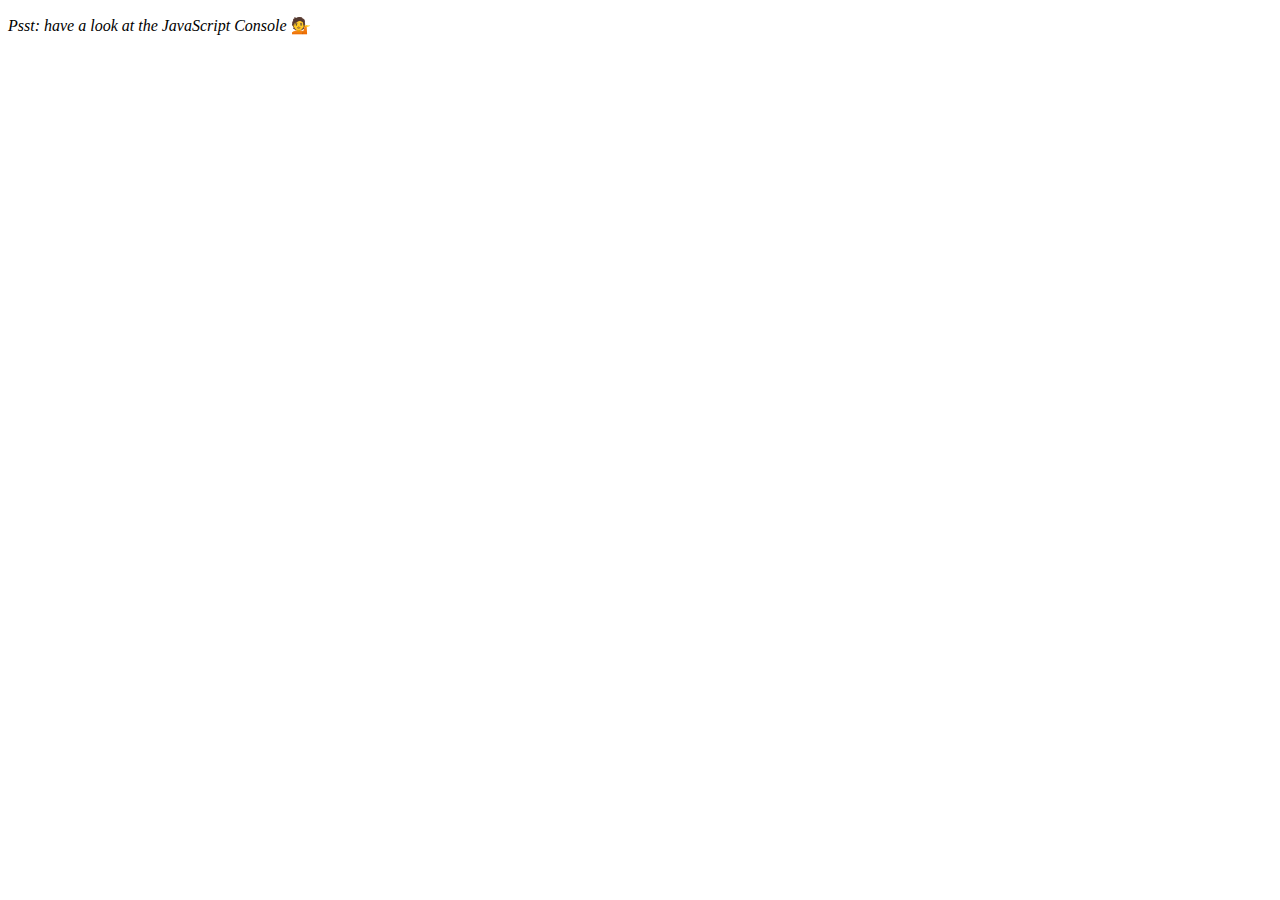
<file: Array Cardio Day 1/index.html>
<!DOCTYPE html>
<html lang="en">
  <head>
    <meta charset="UTF-8" />
    <title>Array Cardio 💪</title>
    <link rel="icon" href="https://fav.farm/🔥" />
  </head>
  <body>
    <p><em>Psst: have a look at the JavaScript Console</em> 💁</p>
    <script>
      // Get your shorts on - this is an array workout!
      // ## Array Cardio Day 1

      // Some data we can work with

      // const inventors = [
      //   { first: "Albert", last: "Einstein", year: 1879, passed: 1955 },
      //   { first: "Isaac", last: "Newton", year: 1643, passed: 1727 },
      //   { first: "Galileo", last: "Galilei", year: 1564, passed: 1642 },
      //   { first: "Marie", last: "Curie", year: 1867, passed: 1934 },
      //   { first: "Johannes", last: "Kepler", year: 1571, passed: 1630 },
      //   { first: "Nicolaus", last: "Copernicus", year: 1473, passed: 1543 },
      //   { first: "Max", last: "Planck", year: 1858, passed: 1947 },
      //   { first: "Katherine", last: "Blodgett", year: 1898, passed: 1979 },
      //   { first: "Ada", last: "Lovelace", year: 1815, passed: 1852 },
      //   { first: "Sarah E.", last: "Goode", year: 1855, passed: 1905 },
      //   { first: "Lise", last: "Meitner", year: 1878, passed: 1968 },
      //   { first: "Hanna", last: "Hammarström", year: 1829, passed: 1909 },
      // ];

      // const people = [
      //   "Bernhard, Sandra",
      //   "Bethea, Erin",
      //   "Becker, Carl",
      //   "Bentsen, Lloyd",
      //   "Beckett, Samuel",
      //   "Blake, William",
      //   "Berger, Ric",
      //   "Beddoes, Mick",
      //   "Beethoven, Ludwig",
      //   "Belloc, Hilaire",
      //   "Begin, Menachem",
      //   "Bellow, Saul",
      //   "Benchley, Robert",
      //   "Blair, Robert",
      //   "Benenson, Peter",
      //   "Benjamin, Walter",
      //   "Berlin, Irving",
      //   "Benn, Tony",
      //   "Benson, Leana",
      //   "Bent, Silas",
      //   "Berle, Milton",
      //   "Berry, Halle",
      //   "Biko, Steve",
      //   "Beck, Glenn",
      //   "Bergman, Ingmar",
      //   "Black, Elk",
      //   "Berio, Luciano",
      //   "Berne, Eric",
      //   "Berra, Yogi",
      //   "Berry, Wendell",
      //   "Bevan, Aneurin",
      //   "Ben-Gurion, David",
      //   "Bevel, Ken",
      //   "Biden, Joseph",
      //   "Bennington, Chester",
      //   "Bierce, Ambrose",
      //   "Billings, Josh",
      //   "Birrell, Augustine",
      //   "Blair, Tony",
      //   "Beecher, Henry",
      //   "Biondo, Frank",
      // ];

      // // Array.prototype.filter()
      // // 1. Filter the list of inventors for those who were born in the 1500's
      // const fifteen = inventors.filter(
      //   (inventor) => inventor.year >= 1500 && inventor.year <= 1600
      // );
      // console.table(fifteen);

      // //  Array.prototype.map()
      // const fullNames = inventors.map(
      //   (inventor) => `${inventor.first} ${inventor.last}`
      // );
      // console.log(fullNames);

      // //   // Array.prototype.sort()
      // //   // 3. Sort the inventors by birthdate, oldest to youngest
      // // const ordered = inventors.sort(function (a, b) {
      // //   if (a.year > b.year) {
      // //     return 1;
      // //   } else {
      // //     return -1;
      // //   }
      // // });

      // //Arrow Function sort()
      // const ordered = inventors.sort((a, b) => (a.year > b.year ? 1 : -1));
      // console.table(ordered);

      // //   // Array.prototype.reduce()
      // //   // 4. How many years did all the inventors live all together?

      // const totalYears = inventors.reduce((total, inventor) => {
      //   return total + (inventor.passed - inventor.year);
      // }, 0);
      // console.log(totalYears);

      // // 5. Sort the inventors by years lived

      // const oldest = inventors.sort(function (a, b) {
      //   const lastGuy = a.passed - a.year;
      //   const nextGuy = b.passed - b.year;
      //   return lastGuy > nextGuy ? -1 : 1;
      // });
      // console.table(oldest);

      // // 6. create a list of Boulevards in Paris that contain 'de' anywhere in the name
      // // https://en.wikipedia.org/wiki/Category:Boulevards_in_Paris

      // // const category = document.querySelector(`.mw-body-content`);
      // // const links = Array.from(category.querySelectorAll(`a`));
      // // const chi = links
      // //   .map((link) => link.textContent)
      // //   .filter((streetName) => streetName.includes(`chi`));

      // //change the Lastname to Firstname
      // const reChange = people
      //   .map((name) => {
      //     const [last, first] = name.split(", ");
      //     return `${first} ${last}`;
      //   })
      //   .sort();
      // console.log(reChange);

      // // 7. sort Exercise
      // // Sort the people alphabetically by last name

      // const alpha = people.sort((lastOne, nextOne) => {
      //   const [aFirst, aLast] = lastOne.split(`, `);
      //   const [bFirst, bLast] = nextOne.split(`, `);
      //   return aLast > bLast ? 1 : -1;
      // });
      // console.log(alpha);

      // // 8. Reduce Exercise
      // // Sum up the instances of each of these
      // const data = [
      //   "car",
      //   "car",
      //   "truck",
      //   "truck",
      //   "bike",
      //   "walk",
      //   "car",
      //   "van",
      //   "bike",
      //   "walk",
      //   "car",
      //   "van",
      //   "car",
      //   "truck",
      // ];

      // const transportation = data.reduce(function (obj, item) {
      //   if (!obj[item]) {
      //     obj[item] = 0;
      //   }
      //   obj[item]++;
      //   return obj;
      // }, {});
      // console.log(transportation);

      //Aray Map

      // const students = [
      //   { rollNo: 21, name: `Alpha` },
      //   { rollNo: 22, name: `Beta` },
      //   { rollNo: 23, name: `Gamma` },
      //   { rollNo: 24, name: `Delta` },
      //   { rollNo: 25, name: `Omega` },
      // ];

      // const studentRollNo = students.map((Student) => Student.name);
      // console.log(studentRollNo);

      //ForEach

      const num = [1, 5, 6, 7, 8];

      const numTimes = num.forEach(element * 2);
      console.log(numTimes);
    </script>
  </body>
</html>
</file>
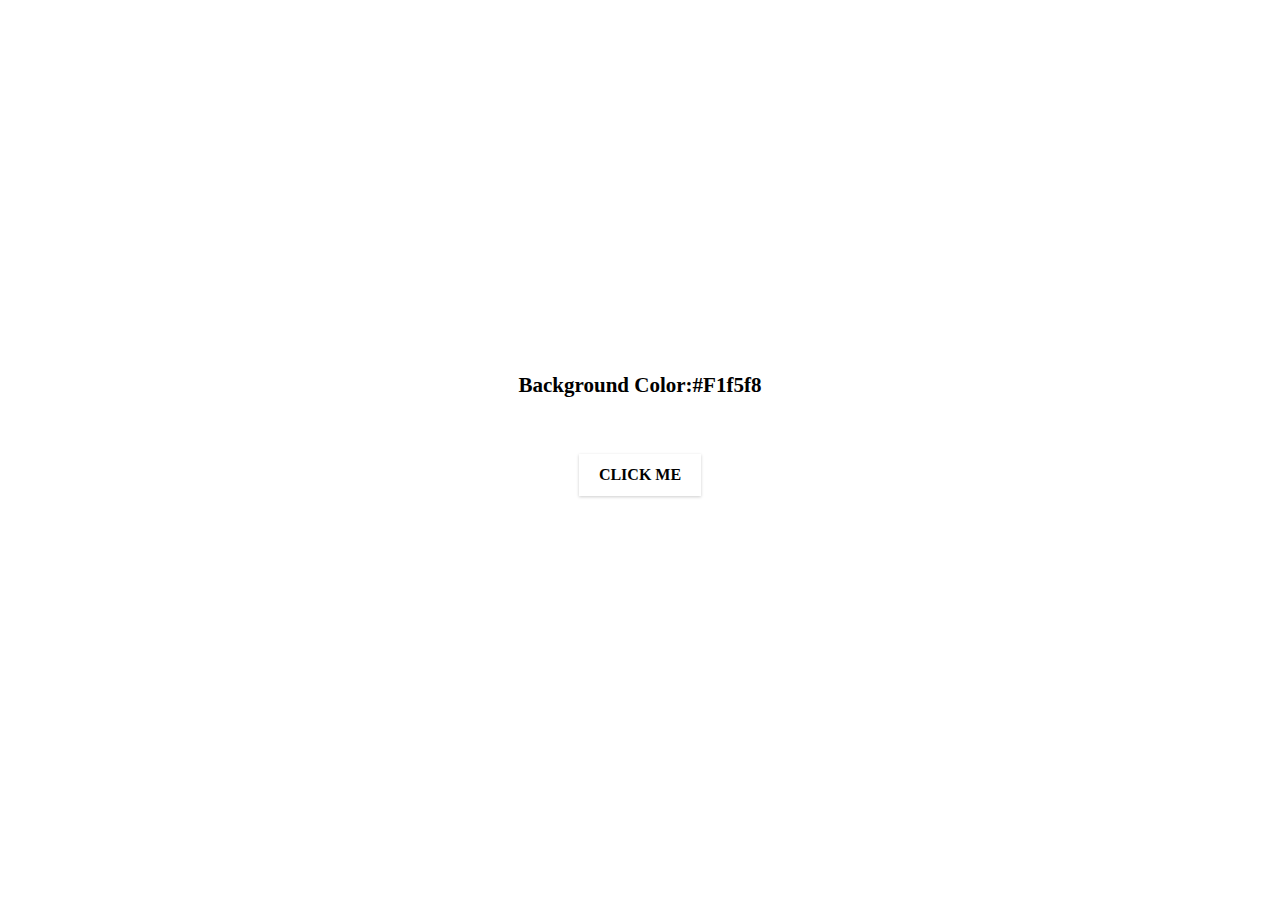
<file: Color Flipper/index.html>
<!DOCTYPE html>
<html lang="en">
  <head>
    <meta charset="UTF-8" />
    <meta name="viewport" content="width=device-width, initial-scale=1.0" />
    <title>Document</title>
    <link rel="stylesheet" href="style.css" />
  </head>
  <body>
    <main>
      <div class="container">
        <h2>Background Color:<span class="textColors">#F1f5f8</span></h2>
        <button class="color btn-hero" type="button">CLICK ME</button>
      </div>
    </main>
    <script src="script.js"></script>
  </body>
</html>
</file>
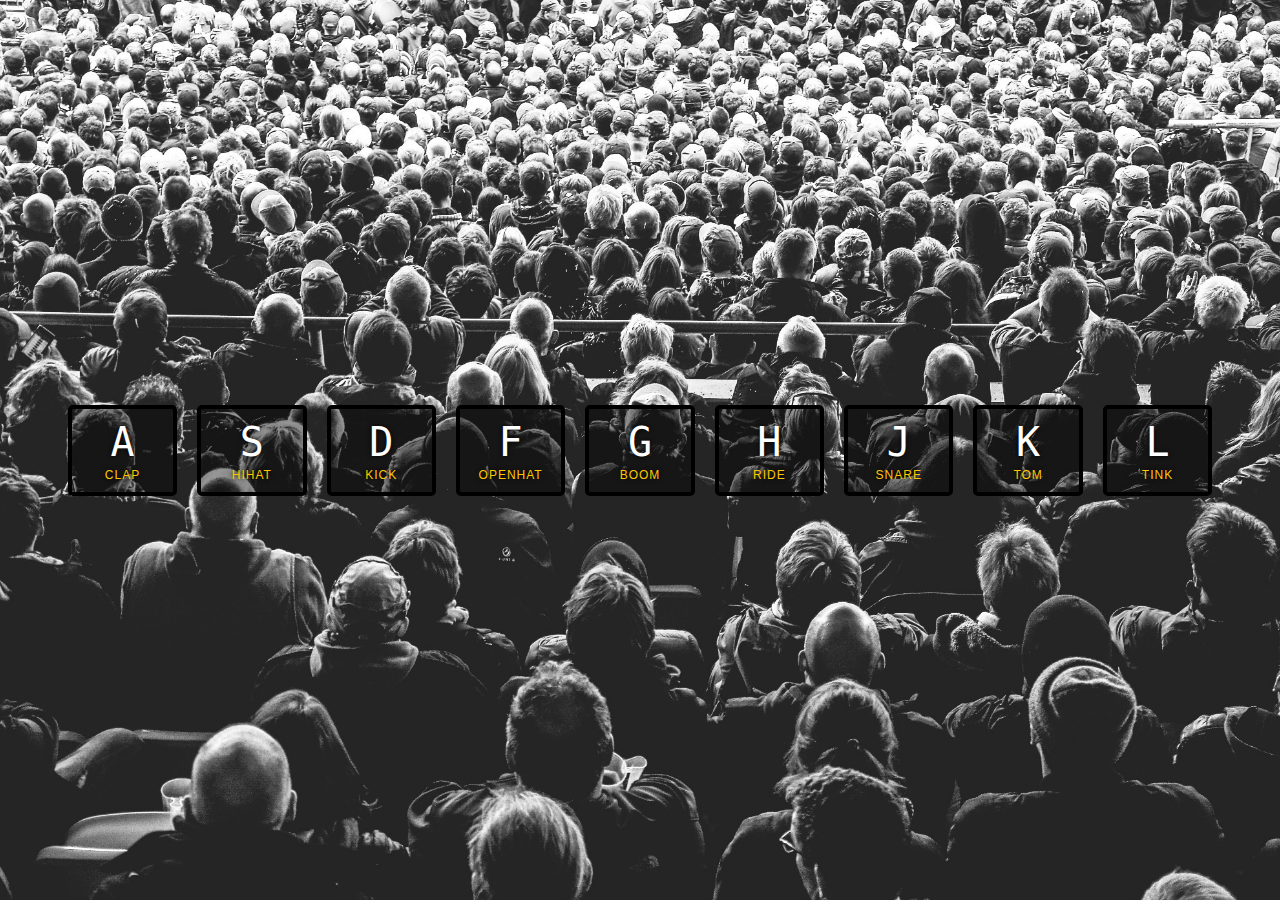
<file: Dai 1 Javascript Drum Kit/index.html>
<!DOCTYPE html>
<html lang="en">
  <head>
    <meta charset="UTF-8" />
    <title>Javascript Drum Kit</title>
    <link rel="stylesheet" href="style.css" />
  </head>
  <body>
    <div class="keys">
      <div data-key="65" class="key">
        <kbd>A</kbd>
        <span class="sound">clap</span>
      </div>
      <div data-key="83" class="key">
        <kbd>S</kbd>
        <span class="sound">hihat</span>
      </div>
      <div data-key="68" class="key">
        <kbd>D</kbd>
        <span class="sound">kick</span>
      </div>
      <div data-key="70" class="key">
        <kbd>F</kbd>
        <span class="sound">openhat</span>
      </div>
      <div data-key="71" class="key">
        <kbd>G</kbd>
        <span class="sound">boom</span>
      </div>
      <div data-key="72" class="key">
        <kbd>H</kbd>
        <span class="sound">ride</span>
      </div>
      <div data-key="74" class="key">
        <kbd>J</kbd>
        <span class="sound">snare</span>
      </div>
      <div data-key="75" class="key">
        <kbd>K</kbd>
        <span class="sound">tom</span>
      </div>
      <div data-key="76" class="key">
        <kbd>L</kbd>
        <span class="sound">tink</span>
      </div>
    </div>

    <audio
      data-key="65"
      src="https://raw.githubusercontent.com/deepakkarki/js-projects/master/01-js-drum-kit/sounds/clap.wav"
    ></audio>
    <audio
      data-key="83"
      src="https://raw.githubusercontent.com/deepakkarki/js-projects/master/01-js-drum-kit/sounds/hihat.wav"
    ></audio>
    <audio
      data-key="68"
      src="https://raw.githubusercontent.com/deepakkarki/js-projects/master/01-js-drum-kit/sounds/kick.wav"
    ></audio>
    <audio
      data-key="70"
      src="https://raw.githubusercontent.com/deepakkarki/js-projects/master/01-js-drum-kit/sounds/openhat.wav"
    ></audio>
    <audio
      data-key="71"
      src="https://raw.githubusercontent.com/deepakkarki/js-projects/master/01-js-drum-kit/sounds/boom.wav"
    ></audio>
    <audio
      data-key="72"
      src="https://raw.githubusercontent.com/deepakkarki/js-projects/master/01-js-drum-kit/sounds/ride.wav"
    ></audio>
    <audio
      data-key="74"
      src="https://raw.githubusercontent.com/deepakkarki/js-projects/master/01-js-drum-kit/sounds/snare.wav"
    ></audio>
    <audio
      data-key="75"
      src="https://raw.githubusercontent.com/deepakkarki/js-projects/master/01-js-drum-kit/sounds/tom.wav"
    ></audio>
    <audio
      data-key="76"
      src="https://raw.githubusercontent.com/deepakkarki/js-projects/master/01-js-drum-kit/sounds/tink.wav"
    ></audio>

    <script>
      document.querySelectorAll(".key").forEach((key) => {
        key.addEventListener("click", function (e) {
          const dataKey = this.getAttribute("data-key");
          const audio = document.querySelector(`audio[data-key="${dataKey}"]`);

          if (audio) {
            audio.play();
            audio.currentTime = 0;
          }
        });
      });

      // window.addEventListener(`keydown`, function (e) {
      //   const audio = document.querySelector(`audio[data-key="${e.keyCode}"]`);
      //   const key = document.querySelector(`.key[data-key="${e.keyCode}"]`);
      //   if (!audio) return; //stop the function from running all together
      //   audio.currentTime = 0; //rewind to the start
      //   audio.play();
      //   key.classList.add(`playing`);
      // });

      // function removeTransition(e) {
      //   if (e.propertyName !== `transform`) return; //skip it iiif its not a transform)
      //   this.classList.remove(`playing`);
      // }
      // const keys = document.querySelectorAll(`.key`);
      // keys.forEach((key) =>
      //   key.addEventListener(`transitionend`, removeTransition)
      // );
    </script>
  </body>
</html>
</file>
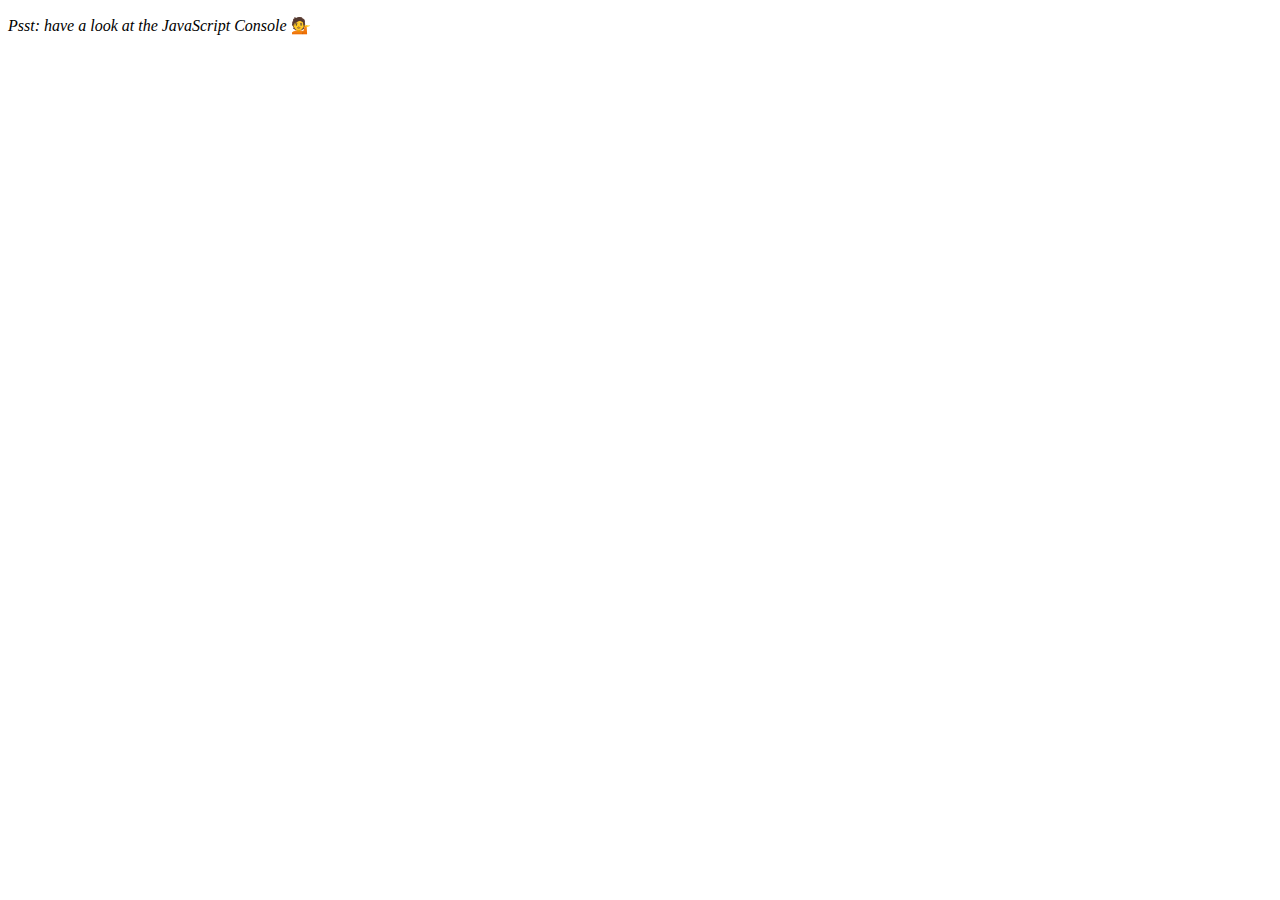
<file: Day 2 ARRAY /index.html>
<!DOCTYPE html>
<html lang="en">
  <head>
    <meta charset="UTF-8" />
    <title>Array Cardio 💪💪</title>
    <link rel="icon" href="https://fav.farm/🔥" />
  </head>
  <body>
    <p><em>Psst: have a look at the JavaScript Console</em> 💁</p>
    <script>
      // ## Array Cardio Day 2

      const people = [
        { name: "Wes", year: 1988 },
        { name: "Kait", year: 1986 },
        { name: "Irv", year: 1970 },
        { name: "Lux", year: 2015 },
      ];

      const comments = [
        { text: "Love this!", id: 523423 },
        { text: "Super good", id: 823423 },
        { text: "You are the best", id: 2039842 },
        { text: "Ramen is my fav food ever", id: 123523 },
        { text: "Nice Nice Nice!", id: 542328 },
      ];

      // Some and Every Checks
      // Array.prototype.some() // is at least one person 19 or older?
      //   const isAdult = people.some(function (person) {
      //     const currentYear = new Date().getFullYear();
      //     if (currentYear - person.year >= 19);
      //     return true;
      //   });

      const isAdult = people.some(
        (person) => new Date().getFullYear() - person.year >= 19
      );
      console.log({ isAdult });

      // Array.prototype.every() // is everyone 19 or older?
      const allAdults = people.some(
        (person) => new Date().getFullYear() - person.year >= 19
      );
      console.log({ allAdults });

      // Array.prototype.find()
      // Find is like filter, but instead returns just the one you are looking for
      // find the comment with the ID of 823423

      const comment = comments.find((comment) => comment.id === 823423);
      console.log(comment);

      // Array.prototype.findIndex()
      // Find the comment with this ID
      // delete the comment with the ID of 823423
      const index = comments.findIndex((comment) => comment.id === 542328);
      //   //   comments.splice(index, 1);

      const newComments = [
        ...comments.slice(0, index),
        ...comments.slice(index + 1),
      ];
      console.table(newComments);
    </script>
  </body>
</html>
</file>
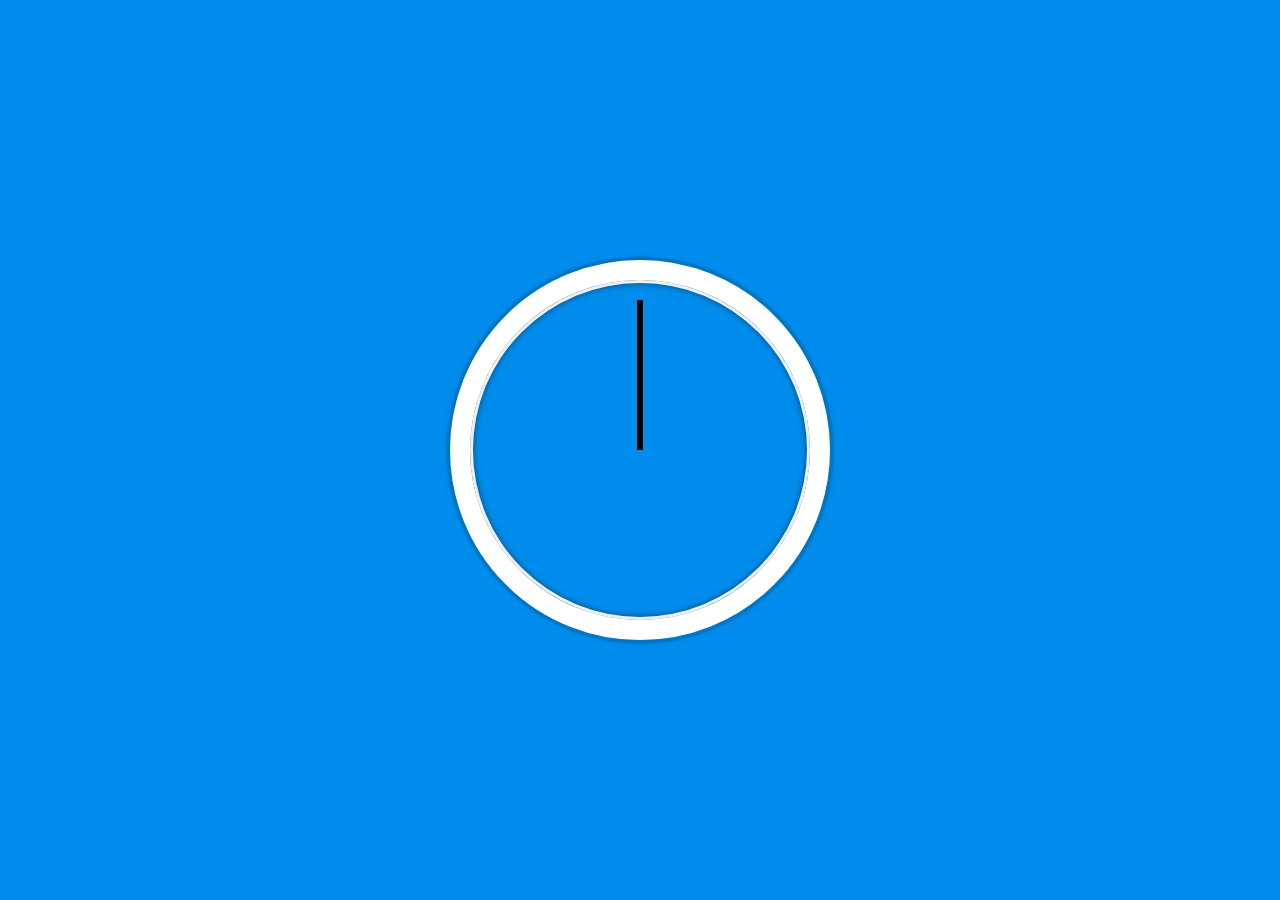
<file: Day2 CSS+JS CLOCK/index.html>
<!DOCTYPE html>
<html lang="en">
  <head>
    <meta charset="UTF-8" />
    <meta name="viewport" content="width=device-width, initial-scale=1.0" />
    <title>Document</title>
  </head>
  <body>
    <div class="clock">
      <div class="clock-face">
        <div class="hand hour-hand"></div>
        <div class="hand min-hand"></div>
        <div class="hand second-hand"></div>
      </div>
    </div>

    <style>
      html {
        background: #018ded url(https://unsplash.it/1500/1000?image=881&blur=5);
        background-size: cover;
        font-family: Arial, Helvetica, sans-serif;
        text-align: center;
        font-size: 10px;
      }

      body {
        margin: 0;
        font-size: 2rem;
        display: flex;
        flex: 1;
        min-height: 100vh;
        align-items: center;
      }

      .clock {
        width: 30rem;
        height: 30rem;
        border: 20px solid white;
        border-radius: 50%;
        margin: 50px auto;
        position: relative;
        padding: 2rem;
        box-shadow: 0 0 0 4px rgba(0, 0, 0, 0.1), inset 0 0 0 3px #efefef,
          inset 0 0 10px black, 0 0 10px rgba(0, 0, 0, 0.2);
      }

      .clock-face {
        position: relative;
        width: 100%;
        height: 100%;
        transform: translateY(-3px);
      }

      .hand {
        width: 50%;
        height: 6px;
        background: black;
        position: absolute;
        top: 50%;
        transform-origin: 100%;
        transform: rotate(90deg);
        transition: all 0.05s;
        transition-timing-function: cubic-bezier(0.1, 2.7, 0.58, 1);
      }
    </style>
    <script>
      const secondHand = document.querySelector(`.second-hand`);
      const minHand = document.querySelector(`.min-hand`);
      const hourHand = document.querySelector(".hour-hand");

      function setDate() {
        const now = new Date();
        const seconds = now.getSeconds();
        const secondsDegrees = (seconds / 60) * 360 + 90;
        secondHand.style.transform = `rotate(${secondsDegrees}deg)`;

        const minutes = now.getMinutes();
        const minuteDegrees = (minutes / 60) * 360 + 90;
        minHand.style.transform = `rotate(${minuteDegrees}deg)`;

        const hour = now.getHours();
        const hourDegrees = (hour / 12) * 360 + 90;
        hourHand.style.transform = `rotate(${hourDegrees}deg)`;
      }

      setInterval(setDate, 1000);
    </script>
  </body>
</html>
</file>
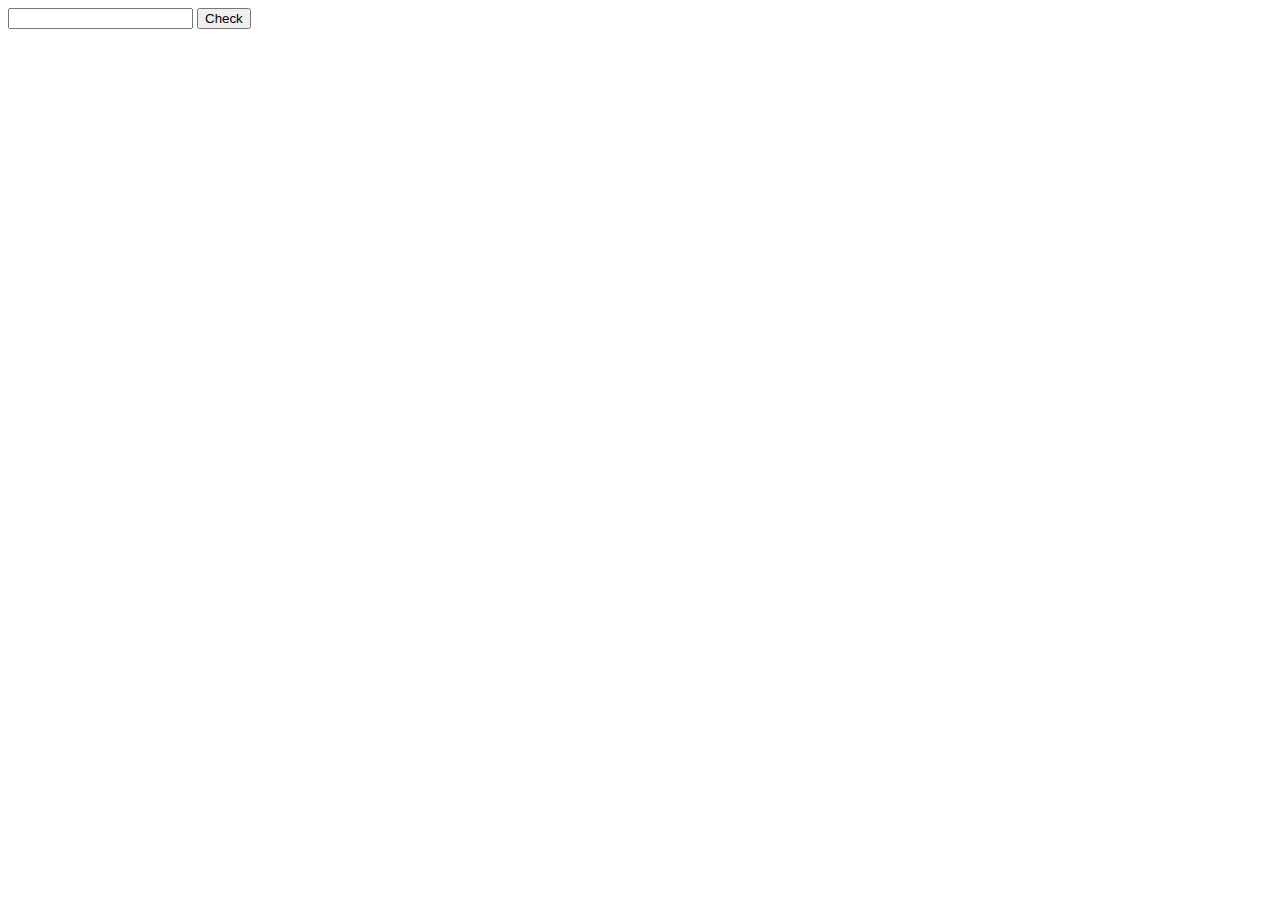
<file: Palindrome/index.html>
<!DOCTYPE html>
<html lang="en">
  <head>
    <meta charset="UTF-8" />
    <meta name="viewport" content="width=device-width, initial-scale=1.0" />
    <title>Document</title>
  </head>
  <body>
    <input type="text" class="inputUser" />
    <button type="button" class="check">Check</button>

    <script>
      const isPalindrome = function (str) {
        let l = 0;
        let h = str.length - 1;

        while (h > l) {
          if (str[l] !== str[h]) {
            return false;
          }
          l++;
          h--;
        }
        return true;
      };

      document.querySelector(`.check`).addEventListener(`click`, function () {
        const inputUser = document.querySelector(`.inputUser`).value;
        if (isPalindrome(inputUser)) {
          console.log(`${inputUser} is a palindrome`);
        } else {
          console.log(`${inputUser} is not a palindrome`);
        }
      });

      // Start from the first and last character of str

      // Keep comparing characters while they are the same
    </script>
  </body>
</html>
</file>
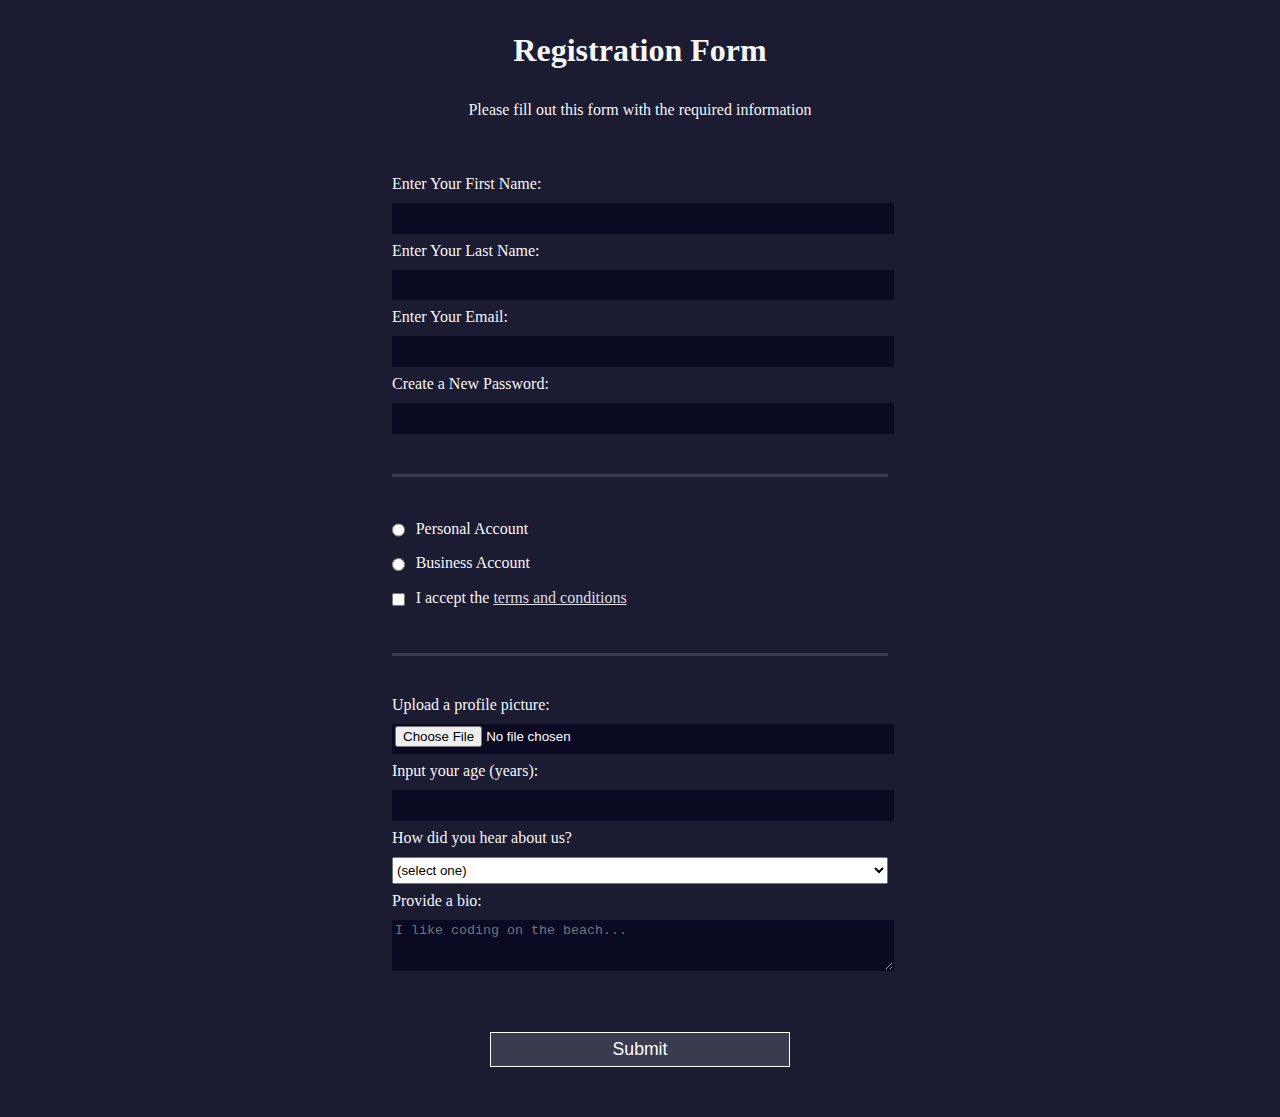
<file: Registration Form/index.html>
<!DOCTYPE html>
<html lang="en">
  <head>
    <meta charset="UTF-8" />
    <title>Registration Form</title>
    <link rel="stylesheet" href="style.css" />
  </head>
  <body>
    <h1>Registration Form</h1>
    <p>Please fill out this form with the required information</p>
    <form method="post" action="https://register-demo.freecodecamp.org">
      <fieldset>
        <label for="first-name"
          >Enter Your First Name:
          <input id="first-name" name="first-name" type="text" required
        /></label>
        <label for="last-name"
          >Enter Your Last Name:
          <input id="last-name" name="last-name" type="text" required
        /></label>
        <label for="email"
          >Enter Your Email:
          <input id="email" name="email" type="email" required
        /></label>
        <label for="new-password"
          >Create a New Password:
          <input
            id="new-password"
            name="new-password"
            type="password"
            pattern="[a-z0-5]{8,}"
            required
        /></label>
      </fieldset>
      <fieldset>
        <label for="personal-account"
          ><input
            id="personal-account"
            type="radio"
            name="account-type"
            class="inline"
          />
          Personal Account</label
        >
        <label for="business-account"
          ><input
            id="business-account"
            type="radio"
            name="account-type"
            class="inline"
          />
          Business Account</label
        >
        <label for="terms-and-conditions">
          <input
            id="terms-and-conditions"
            type="checkbox"
            required
            name="terms-and-conditions"
            class="inline"
          />
          I accept the
          <a href="https://www.freecodecamp.org/news/terms-of-service/"
            >terms and conditions</a
          >
        </label>
      </fieldset>
      <fieldset>
        <label for="profile-picture"
          >Upload a profile picture:
          <input id="profile-picture" type="file" name="file"
        /></label>
        <label for="age"
          >Input your age (years):
          <input id="age" type="number" name="age" min="13" max="120"
        /></label>
        <label for="referrer"
          >How did you hear about us?
          <select id="referrer" name="referrer">
            <option value="">(select one)</option>
            <option value="1">freeCodeCamp News</option>
            <option value="2">freeCodeCamp YouTube Channel</option>
            <option value="3">freeCodeCamp Forum</option>
            <option value="4">Other</option>
          </select>
        </label>
        <label for="bio"
          >Provide a bio:
          <textarea
            id="bio"
            name="bio"
            rows="3"
            cols="30"
            placeholder="I like coding on the beach..."
          ></textarea>
        </label>
      </fieldset>
      <input type="submit" value="Submit" />
    </form>
  </body>
</html>
</file>
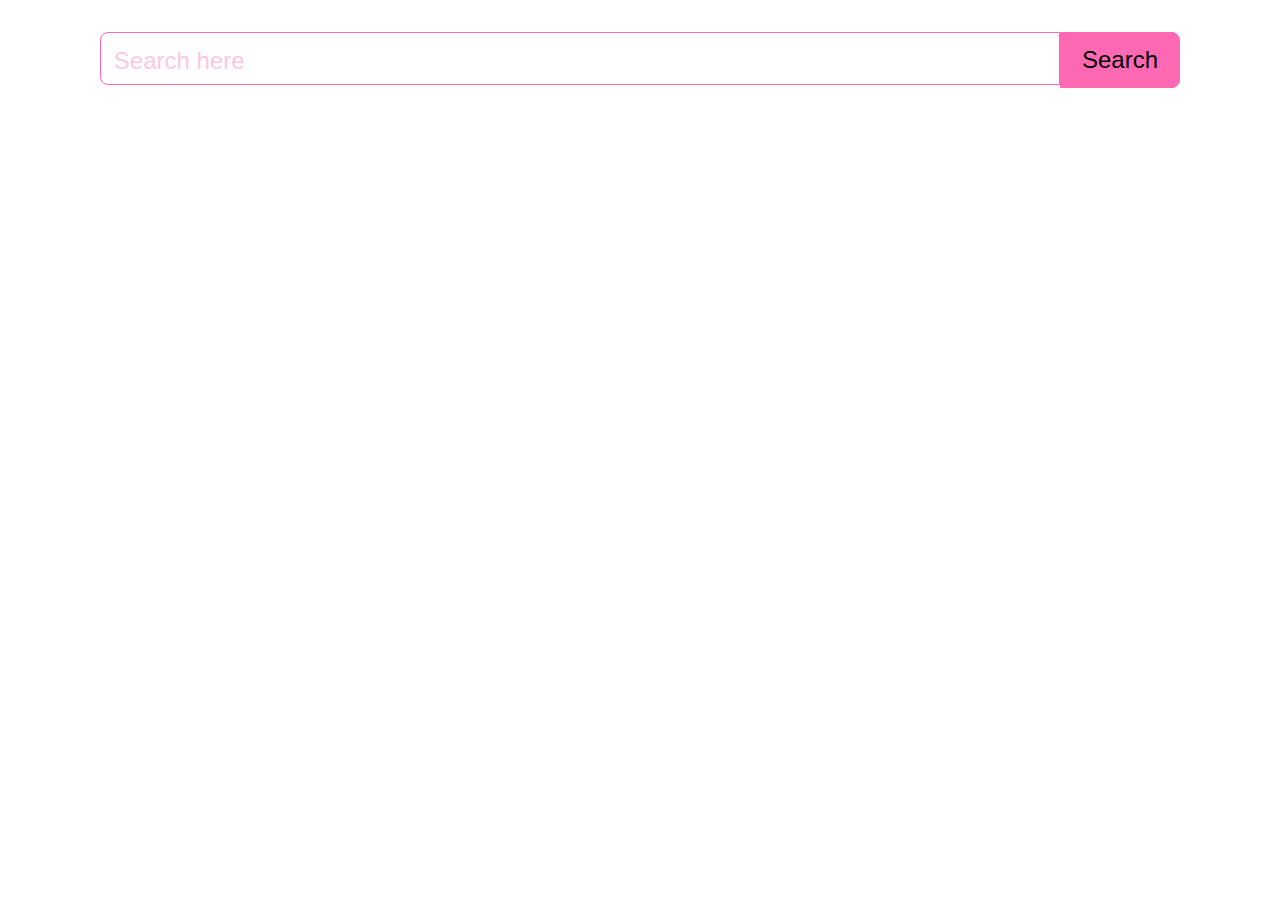
<file: SearchBook/index.html>
<!DOCTYPE html>
<html lang="en">
<head>
    <meta charset="UTF-8">
    <meta name="viewport" content="width=device-width, initial-scale=1.0">
    <title>Library</title>
    <link rel="stylesheet" href="style.css">

    <link rel="preconnect" href="https://fonts.googleapis.com">
<link rel="preconnect" href="https://fonts.gstatic.com" crossorigin>
<link href="https://fonts.googleapis.com/css2?family=Raleway:wght@100..900&display=swap" rel="stylesheet">
</head>
<body>
    <div class="container">
        <input type="text" alt="Search books here" class="searchInput" placeholder="Search here">
        <button class="btn">Search</button>
    </div>

    

    
</body>

<script type="module" src="script.js"></script>

</html>
</file>
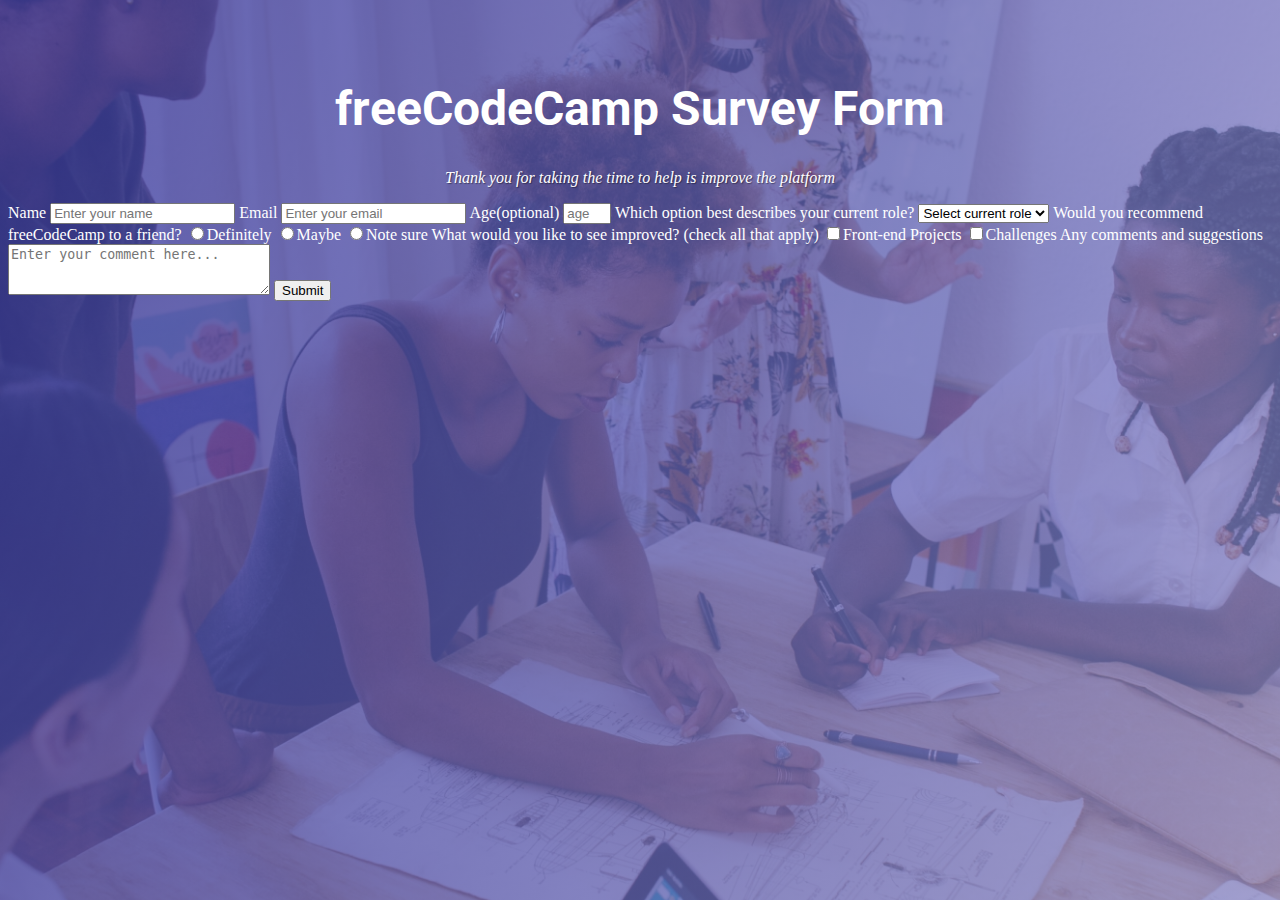
<file: SurveyForm/index.html>
<!DOCTYPE html>
<html lang="en">
  <head>
    <meta charset="UTF-8" />
    <meta name="viewport" content="width=device-width, initial-scale=1.0" />
    <title>Survey-form.freecodecamp</title>
    <link rel="stylesheet" href="style.css" />
    <link rel="preconnect" href="https://fonts.googleapis.com" />
    <link rel="preconnect" href="https://fonts.gstatic.com" crossorigin />
    <link
      href="https://fonts.googleapis.com/css2?family=Roboto:wght@100&display=swap"
      rel="stylesheet"
    />
  </head>
  <body>
    <h1 id="title">freeCodeCamp Survey Form</h1>
    <p id="description">
      Thank you for taking the time to help is improve the platform
    </p>

    <form id="survey-form">
      <label form="name-label" id="name-label"
        >Name
        <input
          type="text"
          id="name-label"
          placeholder="Enter your name"
          required
      /></label>
      <label form="email-label" id="email-label"
        >Email
        <input
          type="email"
          id="email-label"
          placeholder="Enter your email"
          required
      /></label>
      <label form="number-label" id="number-label"
        >Age(optional)
        <input
          type="number"
          id="number-label"
          min="0"
          ;
          max="3"
          ;
          oninput="this.value = this.value.replace(/[^0-9\.]/g, '')"
          placeholder="age"
          required
      /></label>
      <label form="role"
        >Which option best describes your current role?
        <select id="role">
          <option value="">Select current role</option>
          <option value="1">Student</option>
          <option value="2">Full-Time Job</option>
        </select>
      </label>
      <label for="">Would you recommend freeCodeCamp to a friend?</label>
      <label for="definitely"
        ><input
          id="definitely"
          type="radio"
          name="reco"
          value="definitely"
          class="inline"
        />Definitely</label
      >
      <label for="maybe"
        ><input
          id=""
          type="radio"
          name="reco"
          value="maybe"
          class="inline"
        />Maybe</label
      >
      <label for="not-sure">
        <input
          id="not-sure"
          type="radio"
          name="reco"
          value="not-sure"
          class="inline"
        />Note sure</label
      >
      <label>What would you like to see improved? (check all that apply)</label>
      <label for="front-end">
        <input
          id="front-end"
          type="checkbox"
          value="front-end"
          required
          name="front-end"
          class="inline"
        />Front-end Projects</label
      >
      <label for="challenges">
        <input
          id="challenges"
          type="checkbox"
          value="challenges"
          required
          name="challenges"
          class="inline"
        />Challenges</label
      >
      <label for="comments"
        >Any comments and suggestions
        <textarea
          id="comments"
          name="bio"
          rows="3"
          cols="30"
          placeholder="Enter your comment here..."
        ></textarea>
      </label>
      <input id="submit" type="submit" value="Submit" />
    </form>
  </body>
</html>
</file>
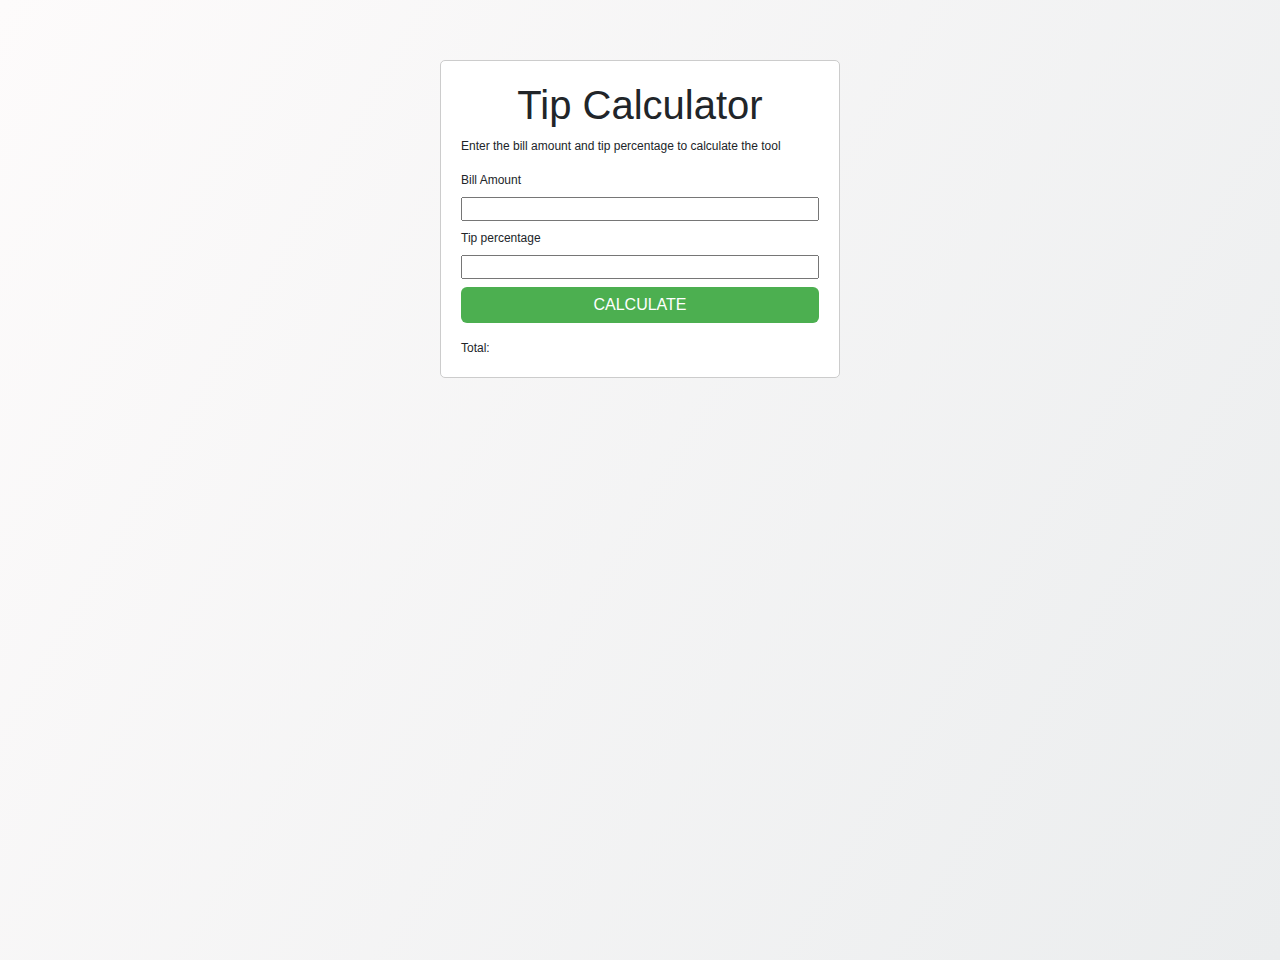
<file: Tip Calculator/index.html>
<!DOCTYPE html>
<html lang="en">
  <head>
    <meta charset="UTF-8" />
    <meta name="viewport" content="width=device-width, initial-scale=1.0" />
    <title>Document</title>
    <link
      href="https://cdn.jsdelivr.net/npm/bootstrap@5.3.2/dist/css/bootstrap.min.css"
      rel="stylesheet"
    />
    <link rel="stylesheet" href="style.css" />
  </head>
  <body>
    <form>
      <h1>Tip Calculator</h1>
      <p>Enter the bill amount and tip percentage to calculate the tool</p>
      <label class="txtLabel" for="billAmount">Bill Amount</label>
      <input id="billAmount" type="number" class="billAmt billAmount" />
      <label class="txtLabel" for="tipPercentage">Tip percentage</label>
      <input
        id="tipPercentagetype"
        type="number"
        class="tipPercent tipPercentage"
      />
      <button class="btn calc">CALCULATE</button>
      <div class="tipTotal">
        <label for="ttalTip">Total:</label>
        <span id="ttalTip" class="ttalTip totalTip"></span>
      </div>
    </form>
    <script src="script.js"></script>
  </body>
</html>
</file>
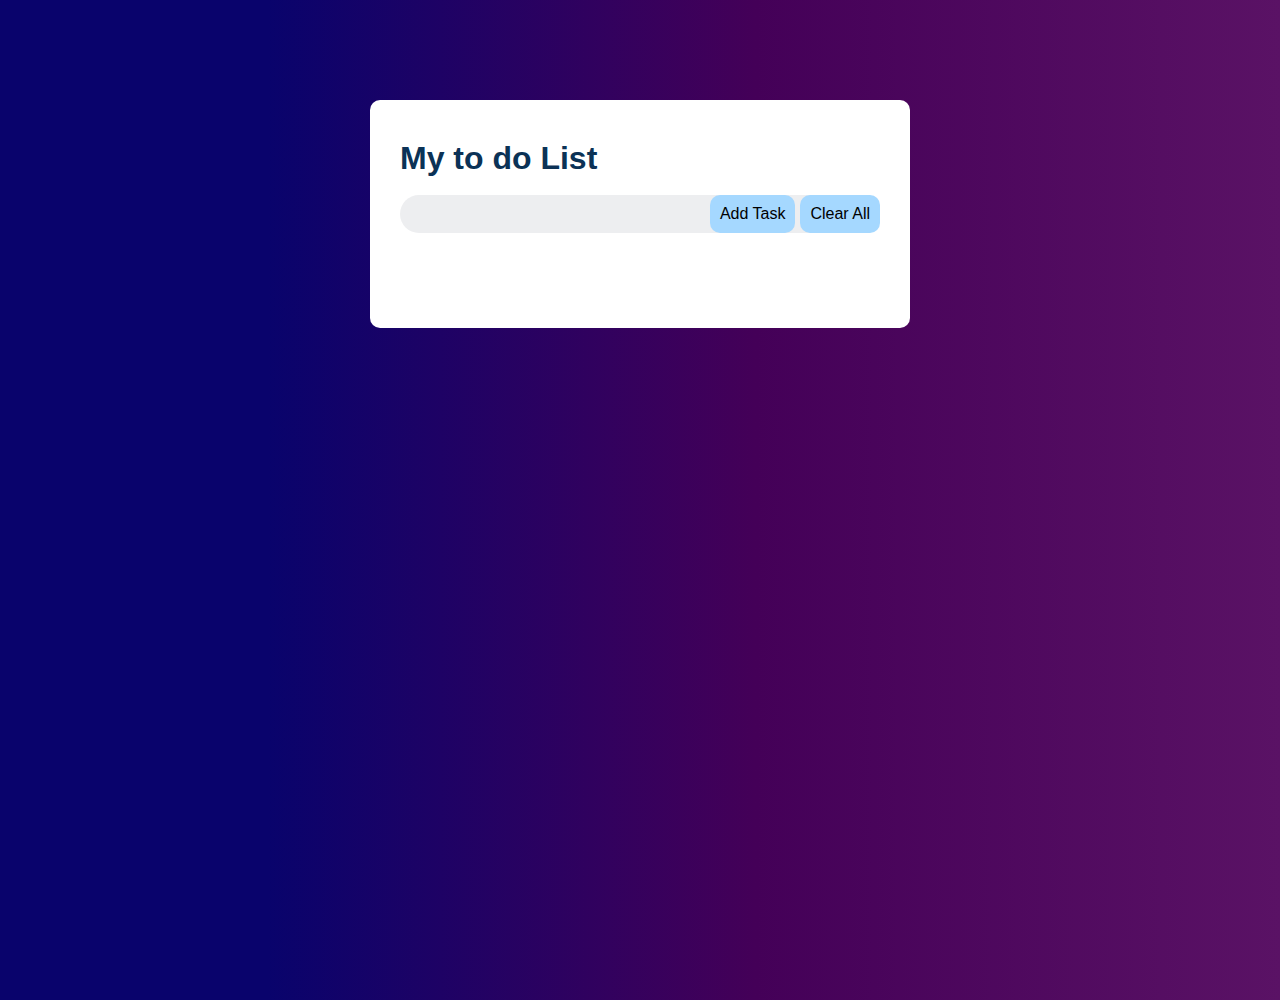
<file: Todo LIst/index.html>
<!DOCTYPE html>
<html>
  <meta charset="UTF-8" />
  <head>
    <title>To do List</title>
    <link rel="stylesheet" href="style.css" />
    <script src="script.js" defer></script>
  </head>
  <body>
    <div class="centered-container">
      <form>
        <h1>My to do List</h1>
        <br />
        <div class="row">
          <input type="text" id="task" />
          <button type="button" id="addTask">Add Task</button>
          <button type="button" class="clearTask">Clear All</button>
        </div>

        <span> <p class="errMessage"></p></span>
        <div id="container" class="container"></div>
      </form>
    </div>
  </body>
</html>
</file>
<file: Color Flipper/style.css>
*,
::after,
::before {
  margin: 0;
  padding: 0;
  box-sizing: border-box;
}
body {
  font-family: var(--ff-secondary);
  background: var(--clr-grey-10);
  color: var(--clr-grey-1);
  line-height: 1.5;
  font-size: 0.875rem;
}
main {
  min-height: 100vh;
  display: grid;
  place-items: center;
}
main {
  min-height: calc(100vh - 3rem);
  display: grid;
  place-items: center;
}
.container {
  text-align: center;
}
.container h2 {
  background: var(--clr-black);
  color: var(--clr-white);
  padding: 1rem;
  border-radius: var(--radius);
  margin-bottom: 2.5rem;
}

h2 {
  letter-spacing: var(--spacing);
  text-transform: capitalize;
  line-height: 1.25;
  margin-bottom: 0.75rem;
  font-family: var(--ff-primary);
}
.textColors {
  color: var(--clr-primary-5);
}
.color {
  font-family: var(--ff-primary);
  text-transform: uppercase;
  background: transparent;
  color: var(--clr-black);
  letter-spacing: var(--spacing);
  display: inline-block;
  font-weight: 700;
  transition: var(--transition);
  border: 2px solid var(--clr-black);
  cursor: pointer;
  box-shadow: 0 1px 3px rgba(0, 0, 0, 0.2);
  border-radius: var(--radius);
  font-size: 1rem;
  padding: 0.75rem 1.25rem;
}
.color:hover {
  color: var(--clr-white);
  background: var(--clr-black);
}
</file>
<file: Dai 1 Javascript Drum Kit/style.css>
html {
  font-size: 10px;
  background: url(background.jpg) bottom center;
  background-size: cover;
}

body,
html {
  margin: 0;
  padding: 0;
  font-family: sans-serif;
}

.keys {
  display: flex;
  flex: 1;
  min-height: 100vh;
  align-items: center;
  justify-content: center;
}

.key {
  border: 0.4rem solid black;
  border-radius: 0.5rem;
  color: white;
  margin: 1rem;
  font-size: 1.5rem;
  padding: 1rem 0.07rem;
  transition: all 1.07s ease;
  width: 10rem;
  text-align: center;
  background: rgba(0, 0, 0, 0.4);
  text-shadow: 0 0 0.5rem black;
}

.playing {
  transform: scale(1.1);
  border-color: #ffc600;
  box-shadow: 0 0 1rem #ffc600;
}

kbd {
  display: block;
  font-size: 4rem;
}
.sound {
  font-size: 1.2rem;
  text-transform: uppercase;
  letter-spacing: 0.1rem;
  color: #ffc600;
}
</file>
<file: Registration Form/style.css>
body {
  width: 100%;
  height: 100vh;
  margin: 0;
  background-color: #1b1b32;
  color: #f5f6f7;
  font-family: Tahoma;
  font-size: 16px;
}

h1,
p {
  margin: 1em auto;
  text-align: center;
}

form {
  width: 60vw;
  max-width: 500px;
  min-width: 300px;
  margin: 0 auto;
  padding-bottom: 2em;
}

fieldset {
  border: none;
  padding: 2rem 0;
  border-bottom: 3px solid #3b3b4f;
}

fieldset:last-of-type {
  border-bottom: none;
}

label {
  display: block;
  margin: 0.5rem 0;
}

input,
textarea,
select {
  margin: 10px 0 0 0;
  width: 100%;
  min-height: 2em;
}

input,
textarea {
  background-color: #0a0a23;
  border: 1px solid #0a0a23;
  color: #ffffff;
}

.inline {
  width: unset;
  margin: 0 0.5em 0 0;
  vertical-align: middle;
}

input[type="submit"] {
  display: block;
  width: 60%;
  margin: 1em auto;
  height: 2em;
  font-size: 1.1rem;
  background-color: #3b3b4f;
  border-color: white;
  min-width: 300px;
}

input[type="file"] {
  padding: 1px 2px;
}
a {
  color: #dfdfe2;
}
</file>
<file: SearchBook/style.css>
*{
    padding: 0;
    margin: 0;
   box-sizing: border-box;
}

html {
    font-size: 1rem;
}

body {
    font-family: 'Raleway',sans-serif;
    font-weight: normal;
   
}
.container {
    max-width: 120rem;
    text-align: center;
    margin: 2rem auto;

    display: flex;
    justify-content: center;
    flex-shrink: 0;
   
}

input{
width: 60rem;
height: 53px;
padding: 0.8rem;
align-items: center;
border: 1px solid hotpink;
border-radius: 8px 0 0 8px;
     
}

input::placeholder{
    font-size:  1.5rem;
    color: rgb(255,105,180,0.4);
}
 input[type=text] {
        font-size: 2rem;
    }

.btn {
    flex-shrink: 0;
    width: 120px;
    padding: 0.8rem;
    border: 1px solid hotpink;
    border-radius: 0 8px 8px 0;
    background-color: hotpink;
    font-size: 1.5rem;
    cursor: pointer;
}



.img {
    width: 8rem;
    height: 8rem;
}

.cont {
    
    display: grid;
    grid-template-columns: 1fr 3fr;
    grid-template-rows: auto;
    grid-template-areas: 
    "img-column title"
    "img-column author"
    "img-column year"
    "img-column genre";
   column-gap: 50px;
    padding: 20px;

}


.img{
    background-color: red;
    grid-area: img-column;
    justify-self: right;

}


.title {
    grid-area: title;
}
.author {
    grid-area: author;
}
.year {
    grid-area: year;
}
.genre {
    grid-area: genre;
}
</file>
<file: SurveyForm/style.css>
body {
  background-image: linear-gradient(
      115deg,
      rgba(58, 58, 158, 0.8),
      rgba(136, 136, 206, 0.7)
    ),
    url("pexels-rfstudio-3810792.jpg");
  background-size: cover;
  background-repeat: no-repeat;
  background-attachment: fixed;
  background-position: center center;
  color: white;
}

h1 {
  font-family: "Roboto", sans-serif;
  font-size: 3em;
  padding-top: 1em;
}

p {
  font-style: italic;
  font-weight: 200;
  font-size: 1em;
  text-shadow: 1px 1px 1px rgba(0, 0, 0, 0.4);
}

h1,
p {
  text-align: center;
}
</file>
<file: Tip Calculator/style.css>
* {
  box-sizing: border-box;
}
body {
  background-image: linear-gradient(120deg, #fdfbfb 0%, #ebedee 100%);
  width: 100%;
  height: 100vh;
  font-family: sans-serif;
  font-size: 12px;
}
h1 {
  text-align: center;
}

form {
  max-width: 400px;
  margin: 60px auto;
  padding: 20px;
  border: 1px solid #ccc;
  border-radius: 5px;
  background-color: white;
}
/* //this is used for making break line with input text */
.btn,
.txtLabel {
  display: block;
  margin: 0.5rem 0;
}

input,
.btn {
  width: 100%;
  min-height: 2em;
}

.tipTotal {
  margin-top: 16px;
}

.btn {
  background-color: #4caf50;
  color: white;
}
</file>
<file: Todo LIst/style.css>
* {
  margin: 0;
  padding: 0;
  font-family: Arial, Helvetica, sans-serif;
  box-sizing: border-box;
}
body {
  height: 100vh;
  margin: 0;
  background: rgb(9, 3, 108);
  background: linear-gradient(
    90deg,
    rgba(9, 3, 108, 1) 21%,
    rgba(68, 0, 88, 1) 59%,
    rgba(90, 18, 101, 1) 100%
  );
}

.centered-container {
  position: relative;
  width: 100%;
  max-width: 540px;
  background: #fff;
  margin: 100px auto 20px;
  padding: 40px 30px 70px;
  border-radius: 10px;
}

h1 {
  color: #0b3256;
}

.row {
  position: relative;
  display: flex;
  align-items: center;
  justify-content: space-between;
  border-radius: 30px;
  padding-left: 20px;
  margin-bottom: 25px;
  background: #edeef0;
  gap: 5px;
}

input {
  flex: 1;
  border: none;
  outline: none;
  background: transparent;
  padding: 10px;
  font-weight: 14px;
}

button {
  border: none;
  outline: none;
  padding: 10px 10px;
  background: #a5d8ff;
  font-size: 16px;
  cursor: pointer;
  border-radius: 10px;
}

label {
  cursor: pointer;
  font-size: 17px;
  font-weight: 100;
  font-family: fantasy;
  text-shadow: 4px 4px 5px red;
  margin-left: 20px;
}

#delIcon {
  position: absolute;
  right: 70px;
  width: 40px;
  height: 40px;
  font-size: 22px;
  line-height: 40px;
  text-align: center;

  /* Adjust the font size as needed */
  cursor: pointer;
  color: red; /* Set the color to red, change as desired */
}

#delIcon:hover {
  color: darkred; /* Change color on hover, adjust as needed */
}
</file>
